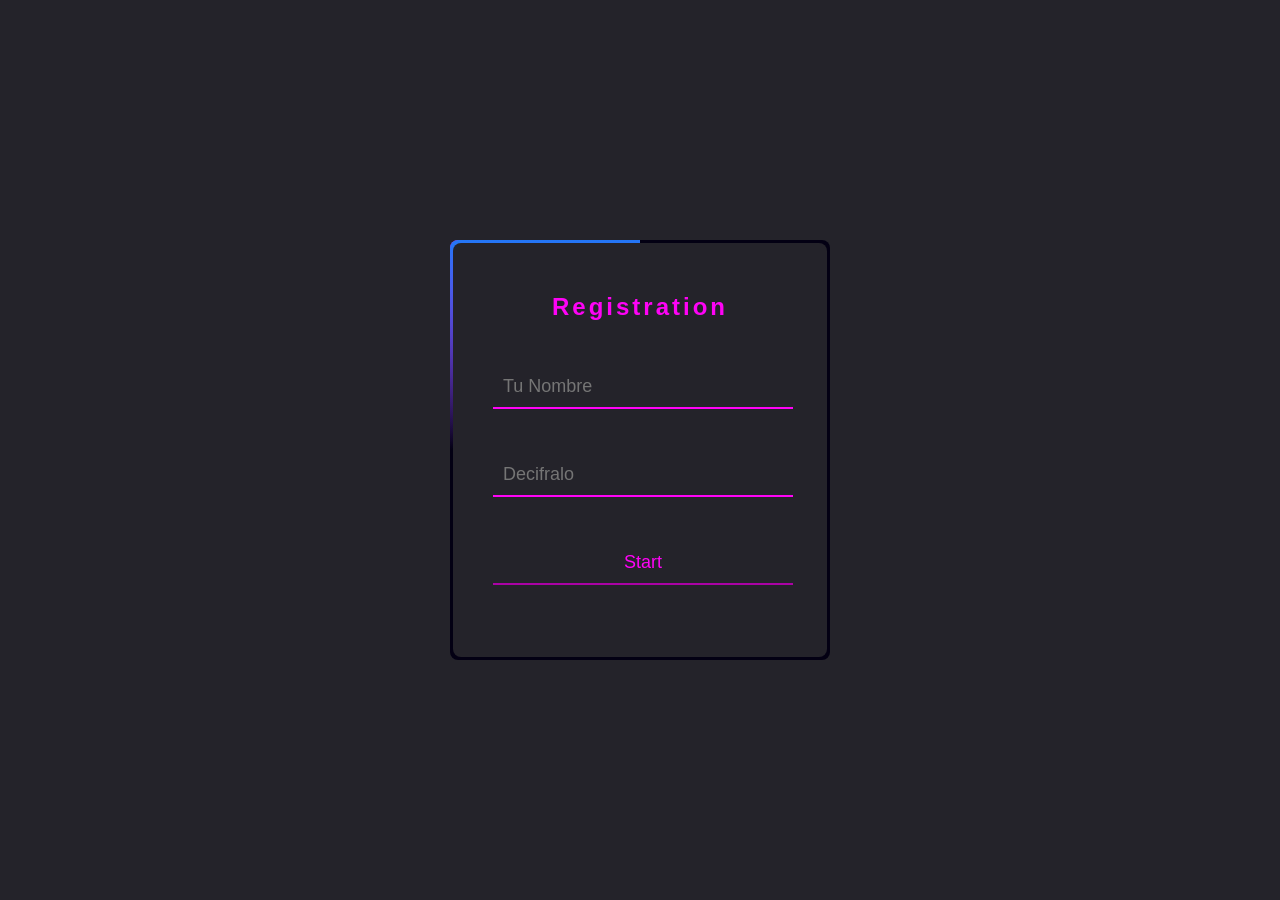
<file: index.html>
<html>

 <head>
    <link rel="stylesheet" href="inicio/inicio.css">
    <script  src="inicio/inicio.js"></script>    
       <title>03/25/12</title>

 </head>

 <body>

       <div class="container">

            <div class="form">

                 <h2>Registration</h2>

                 <div class="box">

                      <input type="text" placeholder="Tu Nombre" id="usuario">

                 </div>

                 <div class="box">

                      <input type="password" placeholder="Decifralo" id="clave">

                 </div>

                 <div class="box">

                      <input type="submit" value="Start" onclick="loguear()">

                 </div>

            </div>

       </div>
</file>
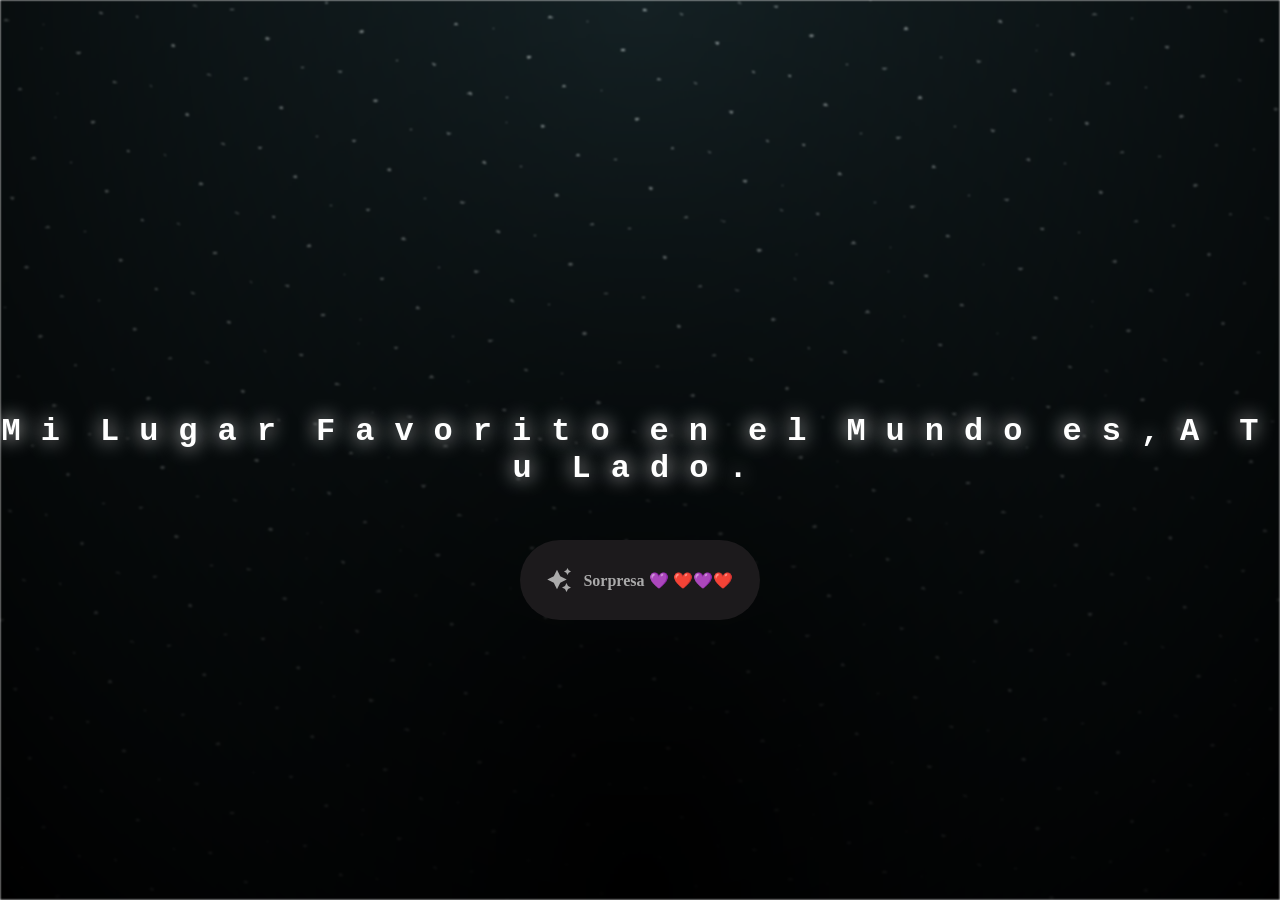
<file: TE AMO/index.html>
<html lang="en">

<head>
  <meta charset="UTF-8">
  <meta name="viewport" content="width=device-width, initial-scale=1.0">
  <link rel="shortcut icon" href="images/gift.png" type="image/x-icon">
  <link rel="stylesheet" href="css/index.css">

  <!-- Document Title -->
  <title>FELIZ 09/10/2024</title>
</head>

<body>
  <!-- Background -->
  <div class="night"></div>

  <!-- Title -->
  <h1 class="title"></h1>

  <!-- Button -->
  <div style="position: absolute; top: 60vh; width: 100%; display: flex; justify-content: center;">
    <a href="flower.html" class="btn">
      <svg height="24" width="24" fill="#FFFFFF" viewBox="0 0 24 24" data-name="Layer 1" id="Layer_1" class="sparkle">
        <path
          d="M10,21.236,6.755,14.745.264,11.5,6.755,8.255,10,1.764l3.245,6.491L19.736,11.5l-6.491,3.245ZM18,21l1.5,3L21,21l3-1.5L21,18l-1.5-3L18,18l-3,1.5ZM19.333,4.667,20.5,7l1.167-2.333L24,3.5,21.667,2.333,20.5,0,19.333,2.333,17,3.5Z">
        </path>
      </svg>

      <span class="text">Sorpresa 💜 ❤️💜❤️</span>
    </a>
  </div>
  <script src="js/index.js"></script>
</body>

</html>
</file>
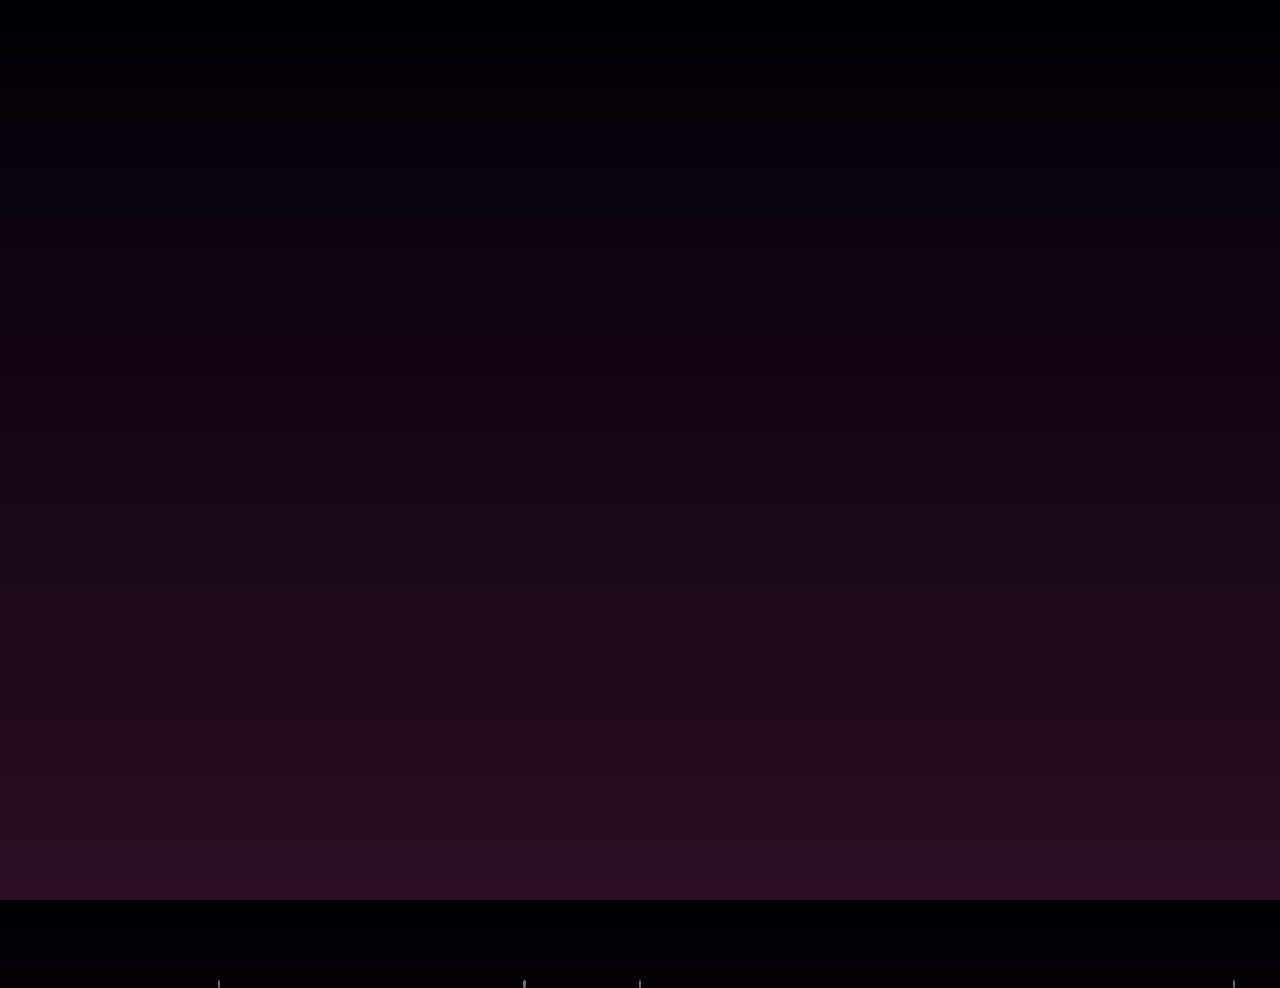
<file: basoflor/basoflor.html>
<!DOCTYPE html>
<html lang="en">
  <head>
    <meta charset="UTF-8" />
    <meta name="viewport" content="width=device-width, initial-scale=1.0" />
    <title>03/25/12</title>
    <link rel="stylesheet" href="basoflor.css" />

    <link
      href="https://fonts.googleapis.com/css2?family=Dancing+Script:wght@400;700&display=swap"
      rel="stylesheet" />
    <link
      href="https://fonts.googleapis.com/css2?family=Roboto+Slab:wght@400;700&display=swap"
      rel="stylesheet" />
    <link
      href="https://fonts.googleapis.com/css2?family=Playfair+Display:wght@400;700&display=swap"
      rel="stylesheet" />
  </head>

  <body class="not-loaded">
    <h1>Eres Mi</h1>
    <p class="my-name">Flor Favorita</p>
    <div class="rain"></div>
    <div class="flower" id="animation-flower">
      <div class="f-wrapper">
        <div class="flower__line"></div>
        <div class="f">
          <div class="flower__leaf flower__leaf--1"></div>
          <div class="flower__leaf flower__leaf--2"></div>
          <div class="flower__leaf flower__leaf--3"></div>
          <div class="flower__leaf flower__leaf--4"></div>
          <div class="flower__leaf flower__leaf--5"></div>
          <div class="flower__leaf flower__leaf--6"></div>
          <div class="flower__leaf flower__leaf--7"></div>
          <div
            class="flower__leaf flower__leaf--8 flower__fall-down--yellow"></div>
        </div>
      </div>

      <div class="f-wrapper f-wrapper--2">
        <div class="flower__line"></div>
        <div class="f">
          <div class="flower__leaf flower__leaf--1"></div>
          <div class="flower__leaf flower__leaf--2"></div>
          <div class="flower__leaf flower__leaf--3"></div>
          <div class="flower__leaf flower__leaf--4"></div>
          <div class="flower__leaf flower__leaf--5"></div>
          <div class="flower__leaf flower__leaf--6"></div>
          <div class="flower__leaf flower__leaf--7"></div>
          <div
            class="flower__leaf flower__leaf--8 flower__fall-down--pink"></div>
        </div>
      </div>

      <div class="f-wrapper f-wrapper--3">
        <div class="flower__line"></div>
        <div class="f">
          <div class="flower__leaf flower__leaf--1"></div>
          <div class="flower__leaf flower__leaf--2"></div>
          <div class="flower__leaf flower__leaf--3"></div>
          <div class="flower__leaf flower__leaf--4"></div>
          <div class="flower__leaf flower__leaf--5"></div>
          <div class="flower__leaf flower__leaf--6"></div>
          <div class="flower__leaf flower__leaf--7"></div>
          <div
            class="flower__leaf flower__leaf--8 flower__fall-down--purple"></div>
        </div>
      </div>
      <div class="flower__glass"></div>
    </div>

    <script src="basoflor.js"></script>
  </body>
</html>
</file>
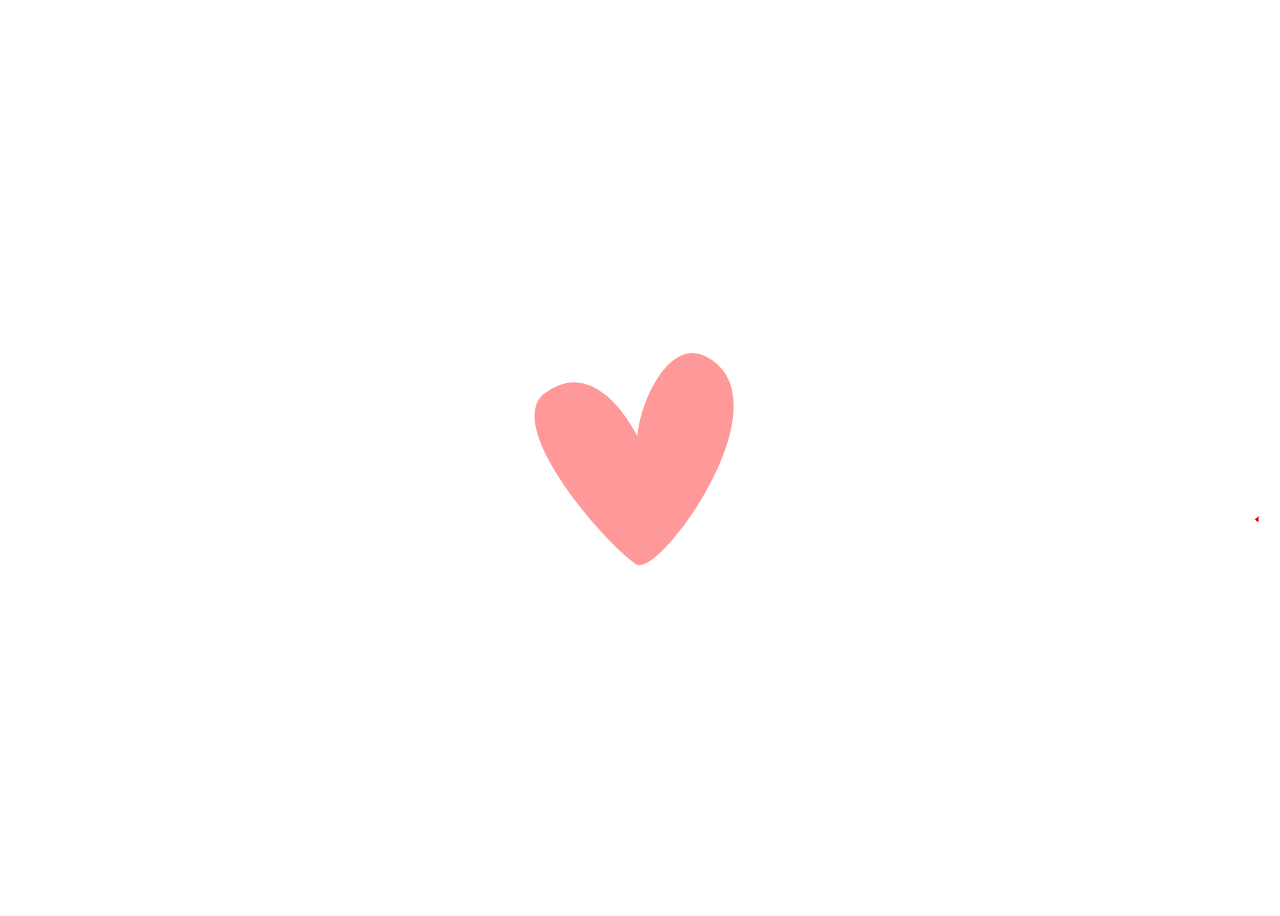
<file: frecuencia/frecuencia.html>
<!DOCTYPE html>
<html lang="en" >
<head>
  <meta charset="UTF-8">
  <title>03/25/12</title>
  <link rel="stylesheet" href="frecuencia.css">

</head>
<body>
<svg xmlns="http://www.w3.org/2000/svg" id="svg5" version="1.1" viewBox="0 0 502.98 108.61">
  <path id="heart" d="M213.35 29.43c19.41-15.19 33.68 10.86 37.73 18.82-.28-13.61 11.64-40.98 25.94-34.01 32.3 15.74-15.88 83.8-26.4 81.76-13.24-9-51.35-53.3-37.27-66.57Z" style="fill:#ff9999;stroke:#ff9999;stroke-width:1.5;stroke-linecap:butt;stroke-linejoin:miter;stroke-miterlimit:4;stroke-dasharray:none;stroke-opacity:1"/>
  <path  pathLength="1" id="line" d="M5.32 78.13c.96-.01 5-8.5 5.54-8.54.58-.05 6.1 8.51 7.1 8.51 3.66 0 9.29.06 10.71.05 2.53-.01 4.82-72.88 4.82-72.88l4.76 97.28 3.97-24.45 20.45-.22C64 77.86 77.1 63.66 78.36 63.8c1.31.15 6.68 14.08 7.94 14.07 2.3-.03 33.32.04 35.76.02.96 0 5-8.5 5.53-8.53.59-.05 6.1 8.51 7.1 8.5 3.66 0 9.3.07 10.72.06 2.53-.02 4.81-72.89 4.81-72.89l4.77 97.28 3.97-24.44s83.34-3.33 74.69 7.67c-8.65 11-45.3-42.94-31.65-53.58 25.6-19.96 49.96 36.94 40.26 36.5-12.2-.53 1.8-62.32 23.41-51.7 32.24 15.86-17.56 84.92-26.4 81.77-5.73-2.05-.68-21.68 31.4-26.58 26.65-6.42 29.5 2.35 52.62 7.11 2.53-.02 4.82-72.89 4.82-72.89l4.76 97.28 3.97-24.44 20.45-.22c1.31-.02 14.41-14.22 15.68-14.07 1.32.15 6.7 14.08 7.95 14.07 2.29-.03 33.32.04 35.76.02.95 0 5-8.5 5.53-8.54.58-.04 6.1 8.52 7.1 8.52 3.66 0 9.3.06 10.72.05 2.53-.02 4.81-72.89 4.81-72.89l4.77 97.28 3.97-24.44 20.45-.23c1.31-.01 14.4-14.22 15.68-14.07 1.32.16 6.69 14.09 7.94 14.07" />
</svg>

</body>
</html>
</file>
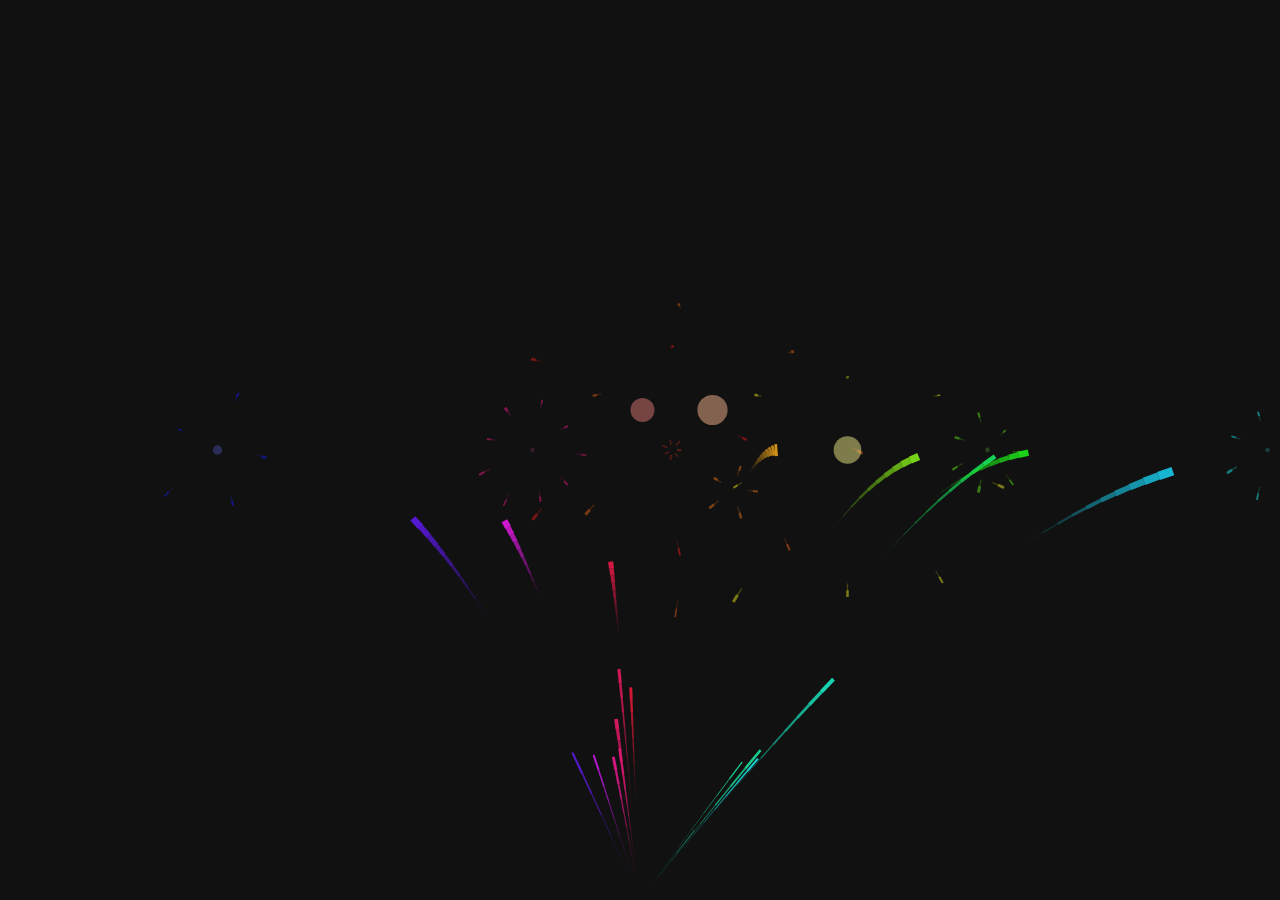
<file: happy/happy.html>
<!DOCTYPE html>
<html lang="en">
  <head>
    <meta charset="UTF-8" />
    <meta name="viewport" content="width=device-width, initial-scale=1.0" />
    <link rel="stylesheet" href="happy.css" />
    <title>03/25/12</title>
  </head>
  <body>
    <!-- Tiktok meowish -->
    <canvas id="c"></canvas>

    <script
      data-name="BMC-Widget"
      data-cfasync="false"
      src="https://cdnjs.buymeacoffee.com/1.0.0/widget.prod.min.js"
      data-id="er.robin"
      data-description="Support me on Buy me a coffee!"
      data-message=""
      data-color="#BD5FFF"
      data-position="Right"
      data-x_margin="18"
      data-y_margin="18"></script>
    <script src="happy.js"></script>
  </body>
</html>
</file>
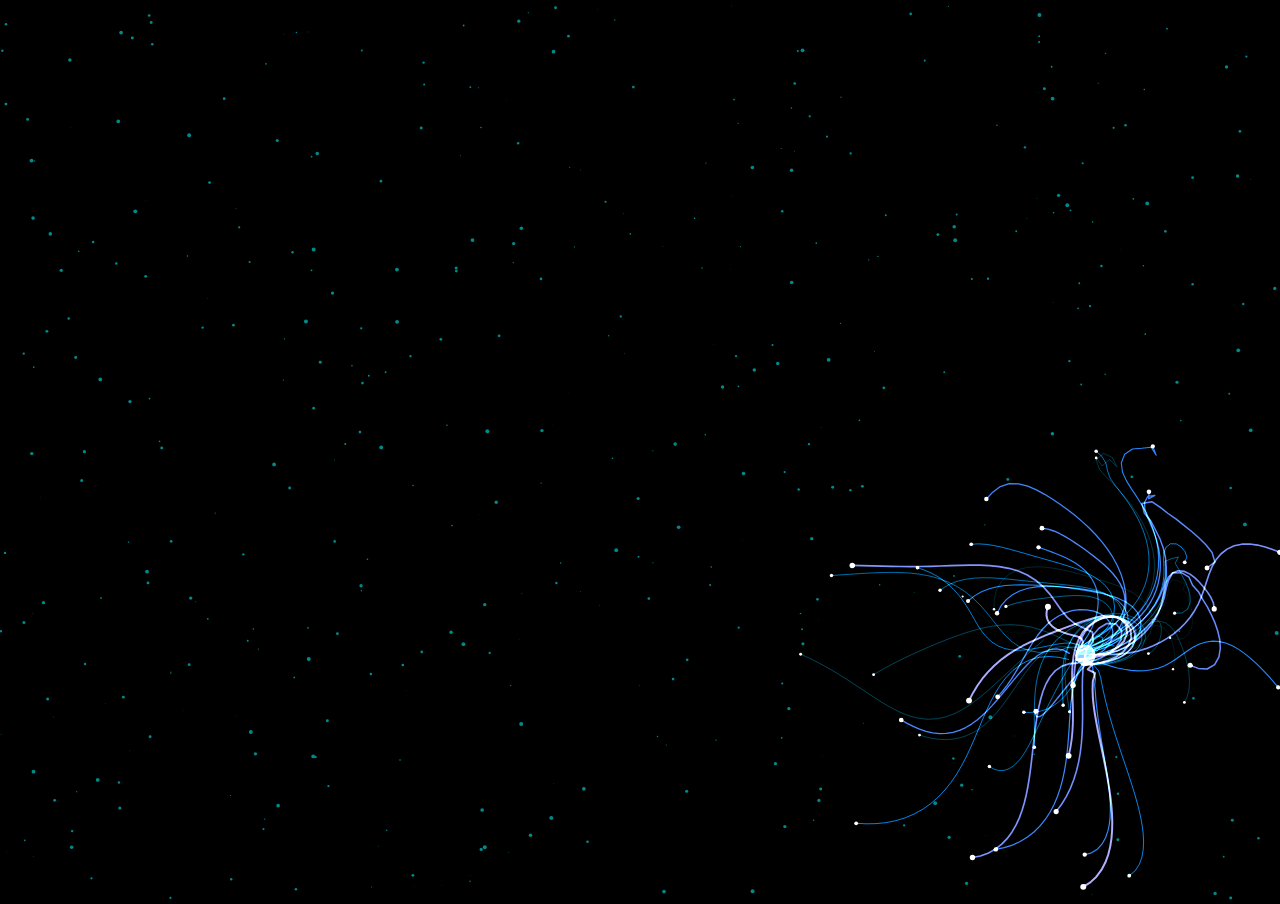
<file: mounstruo/mostro.html>
<!DOCTYPE html>
<html lang="en" >
<head>
  <meta charset="UTF-8">
  <title>03/25/12</title>
  
      <link rel="stylesheet" href="https://cdnjs.cloudflare.com/ajax/libs/font-awesome/6.0.0-beta2/css/all.min.css">
<link rel="stylesheet" href="mostro.css">

</head>
<body>
<canvas id="canvas"></canvas>


  <script  src="mostro.js"></script>

</body>
</html>
</file>
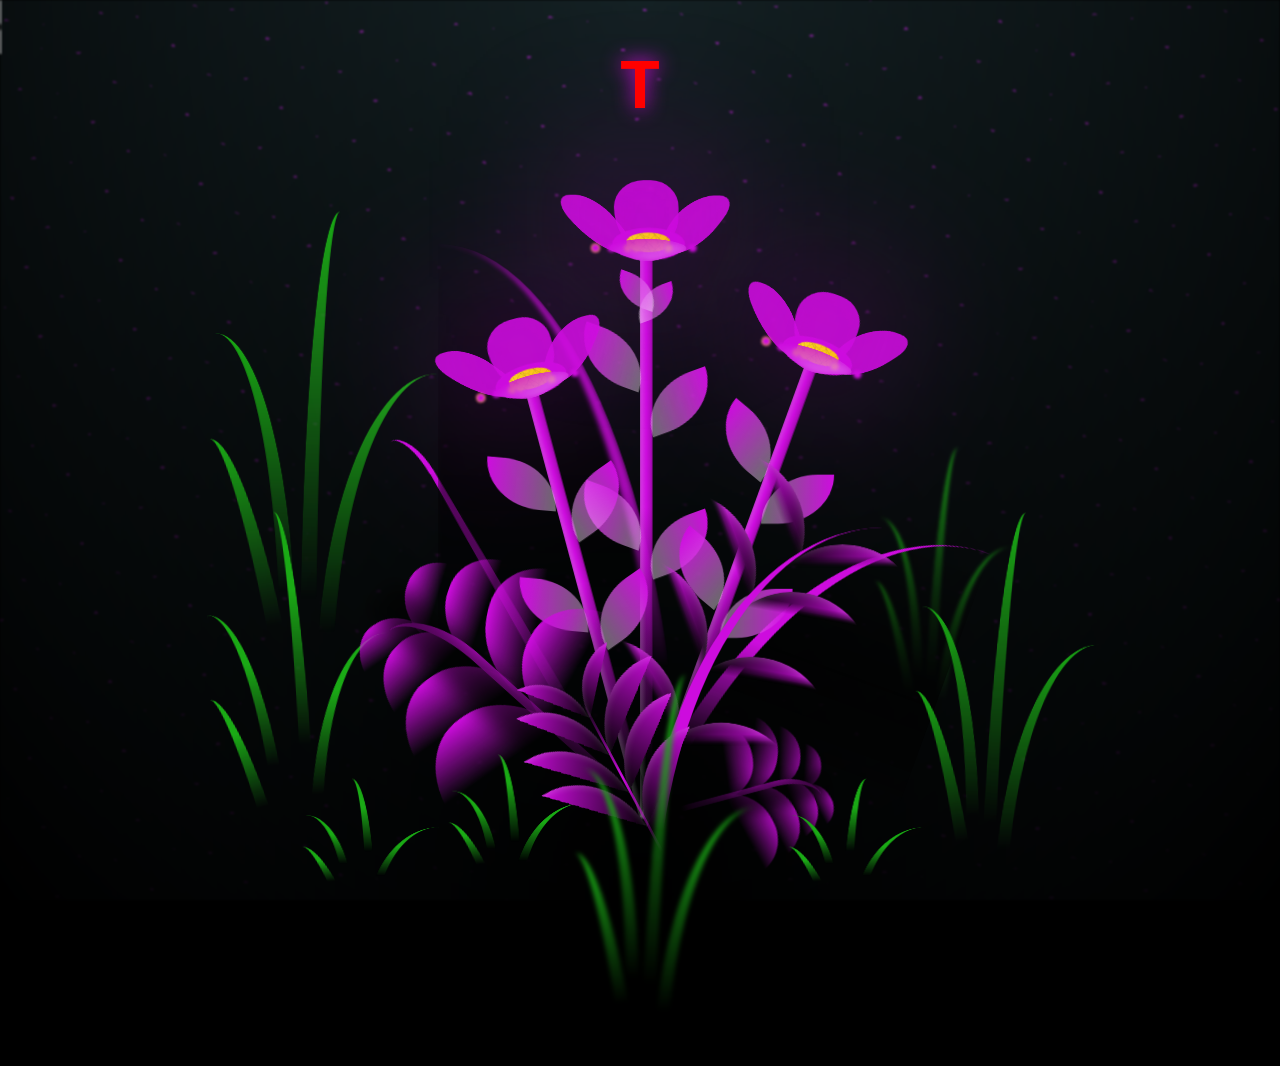
<file: TE AMO/flower.html>
<!DOCTYPE html>
<html lang="en">

<head>
  <meta charset="UTF-8">
  <meta http-equiv="X-UA-Compatible" content="IE=edge">
  <meta name="viewport" content="width=device-width, initial-scale=1.0">
  <link rel="shortcut icon" href="images/gift.png" type="image/x-icon">
  <link rel="stylesheet" href="css/style.css">

  <!-- Document Title -->
  <title>FLORES MORADAS</title>
</head>

<body class="not-loaded">
  <!-- Background -->
   
  <div class="night"><audio controls autoplay>
    <source src="cancion.mp3" type="audio/mpeg">
    </audio></div>

  <!-- Flower -->
  <div class="flowers">
    
    <div class="flower flower--1">
      <div class="flower__leafs flower__leafs--1">
        <div class="flower__leaf flower__leaf--1"></div>
        <div class="flower__leaf flower__leaf--2"></div>
        <div class="flower__leaf flower__leaf--3"></div>
        <div class="flower__leaf flower__leaf--4"></div>
        <div class="flower__white-circle"></div>

        <div class="flower__light flower__light--1"></div>
        <div class="flower__light flower__light--2"></div>
        <div class="flower__light flower__light--3"></div>
        <div class="flower__light flower__light--4"></div>
        <div class="flower__light flower__light--5"></div>
        <div class="flower__light flower__light--6"></div>
        <div class="flower__light flower__light--7"></div>
        <div class="flower__light flower__light--8"></div>

      </div>
      <div class="flower__line">
        <div class="flower__line__leaf flower__line__leaf--1"></div>
        <div class="flower__line__leaf flower__line__leaf--2"></div>
        <div class="flower__line__leaf flower__line__leaf--3"></div>
        <div class="flower__line__leaf flower__line__leaf--4"></div>
        <div class="flower__line__leaf flower__line__leaf--5"></div>
        <div class="flower__line__leaf flower__line__leaf--6"></div>
      </div>
    </div>

    <div class="flower flower--2">
      <div class="flower__leafs flower__leafs--2">
        <div class="flower__leaf flower__leaf--1"></div>
        <div class="flower__leaf flower__leaf--2"></div>
        <div class="flower__leaf flower__leaf--3"></div>
        <div class="flower__leaf flower__leaf--4"></div>
        <div class="flower__white-circle"></div>

        <div class="flower__light flower__light--1"></div>
        <div class="flower__light flower__light--2"></div>
        <div class="flower__light flower__light--3"></div>
        <div class="flower__light flower__light--4"></div>
        <div class="flower__light flower__light--5"></div>
        <div class="flower__light flower__light--6"></div>
        <div class="flower__light flower__light--7"></div>
        <div class="flower__light flower__light--8"></div>

      </div>
      <div class="flower__line">
        <div class="flower__line__leaf flower__line__leaf--1"></div>
        <div class="flower__line__leaf flower__line__leaf--2"></div>
        <div class="flower__line__leaf flower__line__leaf--3"></div>
        <div class="flower__line__leaf flower__line__leaf--4"></div>
      </div>
    </div>

    <div class="flower flower--3">
      <div class="flower__leafs flower__leafs--3">
        <div class="flower__leaf flower__leaf--1"></div>
        <div class="flower__leaf flower__leaf--2"></div>
        <div class="flower__leaf flower__leaf--3"></div>
        <div class="flower__leaf flower__leaf--4"></div>
        <div class="flower__white-circle"></div>

        <div class="flower__light flower__light--1"></div>
        <div class="flower__light flower__light--2"></div>
        <div class="flower__light flower__light--3"></div>
        <div class="flower__light flower__light--4"></div>
        <div class="flower__light flower__light--5"></div>
        <div class="flower__light flower__light--6"></div>
        <div class="flower__light flower__light--7"></div>
        <div class="flower__light flower__light--8"></div>

      </div>
      
      <div class="flower__line">
        <div class="flower__line__leaf flower__line__leaf--1"></div>
        <div class="flower__line__leaf flower__line__leaf--2"></div>
        <div class="flower__line__leaf flower__line__leaf--3"></div>
        <div class="flower__line__leaf flower__line__leaf--4"></div>
      </div>
    </div>

    <div class="grow-ans" style="--d:1.2s">
      <div class="flower__g-long">
        <div class="flower__g-long__top"></div>
        <div class="flower__g-long__bottom"></div>
      </div>
    </div>

    <div class="growing-grass">
      <div class="flower__grass flower__grass--1">
        <div class="flower__grass--top"></div>
        <div class="flower__grass--bottom"></div>
        <div class="flower__grass__leaf flower__grass__leaf--1"></div>
        <div class="flower__grass__leaf flower__grass__leaf--2"></div>
        <div class="flower__grass__leaf flower__grass__leaf--3"></div>
        <div class="flower__grass__leaf flower__grass__leaf--4"></div>
        <div class="flower__grass__leaf flower__grass__leaf--5"></div>
        <div class="flower__grass__leaf flower__grass__leaf--6"></div>
        <div class="flower__grass__leaf flower__grass__leaf--7"></div>
        <div class="flower__grass__leaf flower__grass__leaf--8"></div>
        <div class="flower__grass__overlay"></div>
      </div>
    </div>

    <div class="growing-grass">
      <div class="flower__grass flower__grass--2">
        <div class="flower__grass--top"></div>
        <div class="flower__grass--bottom"></div>
        <div class="flower__grass__leaf flower__grass__leaf--1"></div>
        <div class="flower__grass__leaf flower__grass__leaf--2"></div>
        <div class="flower__grass__leaf flower__grass__leaf--3"></div>
        <div class="flower__grass__leaf flower__grass__leaf--4"></div>
        <div class="flower__grass__leaf flower__grass__leaf--5"></div>
        <div class="flower__grass__leaf flower__grass__leaf--6"></div>
        <div class="flower__grass__leaf flower__grass__leaf--7"></div>
        <div class="flower__grass__leaf flower__grass__leaf--8"></div>
        <div class="flower__grass__overlay"></div>
      </div>
    </div>

    <div class="grow-ans" style="--d:2.4s">
      <div class="flower__g-right flower__g-right--1">
        <div class="leaf"></div>
      </div>
    </div>

    <div class="grow-ans" style="--d:2.8s">
      <div class="flower__g-right flower__g-right--2">
        <div class="leaf"></div>
      </div>
    </div>

    <div class="grow-ans" style="--d:2.8s">
      <div class="flower__g-front">
        <div class="flower__g-front__leaf-wrapper flower__g-front__leaf-wrapper--1">
          <div class="flower__g-front__leaf"></div>
        </div>
        <div class="flower__g-front__leaf-wrapper flower__g-front__leaf-wrapper--2">
          <div class="flower__g-front__leaf"></div>
        </div>
        <div class="flower__g-front__leaf-wrapper flower__g-front__leaf-wrapper--3">
          <div class="flower__g-front__leaf"></div>
        </div>
        <div class="flower__g-front__leaf-wrapper flower__g-front__leaf-wrapper--4">
          <div class="flower__g-front__leaf"></div>
        </div>
        <div class="flower__g-front__leaf-wrapper flower__g-front__leaf-wrapper--5">
          <div class="flower__g-front__leaf"></div>
        </div>
        <div class="flower__g-front__leaf-wrapper flower__g-front__leaf-wrapper--6">
          <div class="flower__g-front__leaf"></div>
        </div>
        <div class="flower__g-front__leaf-wrapper flower__g-front__leaf-wrapper--7">
          <div class="flower__g-front__leaf"></div>
        </div>
        <div class="flower__g-front__leaf-wrapper flower__g-front__leaf-wrapper--8">
          <div class="flower__g-front__leaf"></div>
        </div>
        <div class="flower__g-front__line"></div>
      </div>
    </div>

    <div class="grow-ans" style="--d:3.2s">
      <div class="flower__g-fr">
        <div class="leaf"></div>
        <div class="flower__g-fr__leaf flower__g-fr__leaf--1"></div>
        <div class="flower__g-fr__leaf flower__g-fr__leaf--2"></div>
        <div class="flower__g-fr__leaf flower__g-fr__leaf--3"></div>
        <div class="flower__g-fr__leaf flower__g-fr__leaf--4"></div>
        <div class="flower__g-fr__leaf flower__g-fr__leaf--5"></div>
        <div class="flower__g-fr__leaf flower__g-fr__leaf--6"></div>
        <div class="flower__g-fr__leaf flower__g-fr__leaf--7"></div>
        <div class="flower__g-fr__leaf flower__g-fr__leaf--8"></div>
      </div>
    </div>

    <div class="long-g long-g--0">
      <div class="grow-ans" style="--d:3s">
        <div class="leaf leaf--0"></div>
      </div>
      <div class="grow-ans" style="--d:2.2s">
        <div class="leaf leaf--1"></div>
      </div>
      <div class="grow-ans" style="--d:3.4s">
        <div class="leaf leaf--2"></div>
      </div>
      <div class="grow-ans" style="--d:3.6s">
        <div class="leaf leaf--3"></div>
      </div>
    </div>

    <div class="long-g long-g--1">
      <div class="grow-ans" style="--d:3.6s">
        <div class="leaf leaf--0"></div>
      </div>
      <div class="grow-ans" style="--d:3.8s">
        <div class="leaf leaf--1"></div>
      </div>
      <div class="grow-ans" style="--d:4s">
        <div class="leaf leaf--2"></div>
      </div>
      <div class="grow-ans" style="--d:4.2s">
        <div class="leaf leaf--3"></div>
      </div>
    </div>

    <div class="long-g long-g--2">
      <div class="grow-ans" style="--d:4s">
        <div class="leaf leaf--0"></div>
      </div>
      <div class="grow-ans" style="--d:4.2s">
        <div class="leaf leaf--1"></div>
      </div>
      <div class="grow-ans" style="--d:4.4s">
        <div class="leaf leaf--2"></div>
      </div>
      <div class="grow-ans" style="--d:4.6s">
        <div class="leaf leaf--3"></div>
      </div>
    </div>

    <div class="long-g long-g--3">
      <div class="grow-ans" style="--d:4s">
        <div class="leaf leaf--0"></div>
      </div>
      <div class="grow-ans" style="--d:4.2s">
        <div class="leaf leaf--1"></div>
      </div>
      <div class="grow-ans" style="--d:3s">
        <div class="leaf leaf--2"></div>
      </div>
      <div class="grow-ans" style="--d:3.6s">
        <div class="leaf leaf--3"></div>
      </div>
    </div>

    <div class="long-g long-g--4">
      <div class="grow-ans" style="--d:4s">
        <div class="leaf leaf--0"></div>
      </div>
      <div class="grow-ans" style="--d:4.2s">
        <div class="leaf leaf--1"></div>
      </div>
      <div class="grow-ans" style="--d:3s">
        <div class="leaf leaf--2"></div>
      </div>
      <div class="grow-ans" style="--d:3.6s">
        <div class="leaf leaf--3"></div>
      </div>
    </div>

    <div class="long-g long-g--5">
      <div class="grow-ans" style="--d:4s">
        <div class="leaf leaf--0"></div>
      </div>
      <div class="grow-ans" style="--d:4.2s">
        <div class="leaf leaf--1"></div>
      </div>
      <div class="grow-ans" style="--d:3s">
        <div class="leaf leaf--2"></div>
      </div>
      <div class="grow-ans" style="--d:3.6s">
        <div class="leaf leaf--3"></div>
      </div>
    </div>

    <div class="long-g long-g--6">
      <div class="grow-ans" style="--d:4.2s">
        <div class="leaf leaf--0"></div>
      </div>
      <div class="grow-ans" style="--d:4.4s">
        <div class="leaf leaf--1"></div>
      </div>
      <div class="grow-ans" style="--d:4.6s">
        <div class="leaf leaf--2"></div>
      </div>
      <div class="grow-ans" style="--d:4.8s">
        <div class="leaf leaf--3"></div>
      </div>
    </div>

    <div class="long-g long-g--7">
      <div class="grow-ans" style="--d:3s">
        <div class="leaf leaf--0"></div>
      </div>
      <div class="grow-ans" style="--d:3.2s">
        <div class="leaf leaf--1"></div>
      </div>
      <div class="grow-ans" style="--d:3.5s">
        <div class="leaf leaf--2"></div>
      </div>
      <div class="grow-ans" style="--d:3.6s">
        <div class="leaf leaf--3"></div>
      </div>
    </div>
  </div>

  <!-- Title -->
  <h1 class="title"><span id="title"></span></h1>
  
</body>

</html>

<!-- Import Javascript -->
<script src="js/main.js"></script>
</file>
<file: inicio/inicio.css>
/* Replace with your CSS Code 
(Leave empty if not needed) */                                           


*{

    margin: 0;

    padding: 0;

    box-sizing: border-box;

    font-family: 'poppins', sans-serif;

}

body{

    display: flex;

    align-items: center;

    justify-content: center;

    height: 100vh;

    background: #24232a;

}

.container{

    position: relative;

    width: 380px;

    height: 420px;

    background: #030013;

    border-radius: 8px;

    overflow: hidden;

}

.container::before{

    content: "";

    position: absolute;

    width: 380px;

    height: 420px;

    background: linear-gradient(0deg, transparent, #fe03f6, #fe03f6);

    top: -50%;

    left: -50%;

    transform-origin: bottom right;

    animation: anime 7s linear infinite;

}



.container::after{

    content: "";

    position: absolute;

    width: 380px;

    height: 420px;

    background: linear-gradient(0deg, transparent, #2376f5, #2376f5);

    top: -50%;

    left: -50%;

    transform-origin: bottom right;

    animation: anime 7s linear infinite;

    animation-delay: 3s;

}



@keyframes anime{

   100% {

         transform: rotate(360deg);

        }

}



.form{

    position: absolute;

    inset: 3px;

    background: #24232a;

    border-radius: 8px;

    z-index: 10;

    padding: 50px 40px;

    display: flex;

    flex-direction: column;

}

.form h2{

    text-align: center;

    color: #fe03f6;

    letter-spacing: 3px;

}



.box{

    position: relative;

    width: 300px;

    margin-top: 35px;

}



.box input{

    width: 100%;

    padding: 20px 10px 10px;

    border-color: #fe03f6;

    background: transparent;

    border-top: none;

    border-left: none;

    border-right: none;

    font-size: 18px;

    outline: none;

    color: #fe03f6;

}
</file>
<file: TE AMO/css/index.css>
*,
*::after,
*::before {
  padding: 0;
  margin: 0;
  box-sizing: border-box;
}

:root {
  --dark-color: #000;
}

.night {
  position: fixed;
  left: 50%;
  top: 0;
  transform: translateX(-50%);
  width: 100%;
  height: 100%;
  filter: blur(0.1vmin);
  background-image: radial-gradient(ellipse at top, transparent 0%, var(--dark-color)), radial-gradient(ellipse at bottom, var(--dark-color), rgba(145, 233, 255, 0.2)), repeating-linear-gradient(220deg, rgb(0, 0, 0) 0px, rgb(0, 0, 0) 19px, transparent 19px, transparent 22px), repeating-linear-gradient(189deg, rgb(0, 0, 0) 0px, rgb(0, 0, 0) 19px, transparent 19px, transparent 22px), repeating-linear-gradient(148deg, rgb(0, 0, 0) 0px, rgb(0, 0, 0) 19px, transparent 19px, transparent 22px), linear-gradient(90deg, rgb(255, 255, 250), rgb(240, 240, 240));
}

.title {
  position: absolute;
  top: 0;
  left: 0;
  color: white;
  font-family: 'Courier New', Courier, monospace;

  display: flex;
  flex-wrap: wrap;
  justify-content: center;
  align-content: center;
  align-items: center;

  width: 100%;
  height: 100vh;
  text-shadow: 0 0 20px white;
  letter-spacing: 0px;
}

@media (min-width: 500px) {
  .title {
    letter-spacing: 20px;
  }
}

@keyframes typing {
  from {
    opacity: 0;
  }

  to {
    opacity: 1;
  }
}

/* Terapkan animasi dengan delay */
.title span {
  opacity: 0;
  animation: typing 1s ease forwards;
  animation-delay: var(--delay);
}

a {
  text-decoration: none;
}

.btn {
  border: none;
  width: 15em;
  height: 5em;
  border-radius: 3em;
  display: flex;
  justify-content: center;
  align-items: center;
  gap: 12px;
  background: #1C1A1C;
  cursor: pointer;
  transition: all 450ms ease-in-out;
}

.sparkle {
  fill: #AAAAAA;
  transition: all 800ms ease;
}

.text {
  font-weight: 600;
  color: #AAAAAA;
  font-size: medium;
}

.btn:hover {
  background: linear-gradient(0deg, #A47CF3, #683FEA);
  box-shadow: inset 0px 1px 0px 0px rgba(255, 255, 255, 0.4),
    inset 0px -4px 0px 0px rgba(0, 0, 0, 0.2),
    0px 0px 0px 4px rgba(255, 255, 255, 0.2),
    0px 0px 180px 0px #9917FF;
  transform: translateY(-2px);
}

.btn:hover .text {
  color: white;
}

.btn:hover .sparkle {
  fill: white;
  transform: scale(1.2);
}
</file>
<file: basoflor/basoflor.css>
*,
*::after,
*::before {
  padding: 0;
  margin: 0;
  box-sizing: border-box;
}
:root {
  --color-bg: linear-gradient(to top, #2c0e22, #000005);
  --color-glass: linear-gradient(to left, #142544, #1a9092);
  --color-water: linear-gradient(to left, #142544, #1b6d6e);
}
body {
  background-image: var(--color-bg);
  min-height: 100vh;
  display: flex;
  justify-content: center;
  align-items: flex-end;
  overflow: hidden;
  text-align: center;
}
h1 {
  font-size: 3rem;
  color: white;
  position: absolute;
  top: 45%;
  font-family: "Playfair Display", serif;
  opacity: 1;
  animation: word-animation 2s ease-in-out forwards;
}
.my-name {
  position: absolute;
  color: rgba(255, 255, 255, 0.318);
  top: 60%;
  animation: word-animation 2s ease-in-out forwards;
}
.rain {
  height: 0.5rem;
  width: 0.15rem;
  background-color: rgba(255, 255, 255, 0.432);
  position: absolute;
  top: -10px;
  border-radius: 45%;
  z-index: 2;
  animation: rain-drop 1s linear forwards;
}

@keyframes rain-drop {
  from {
    transform: translateY(-100%);
  }
  to {
    transform: translateY(110vh);
  }
}
@keyframes word-animation {
  to {
    opacity: 0;
  }
}

.flower {
  position: relative;
  display: none;
}

.flower__glass {
  width: 20vmin;
  height: 30vmin;
  background-image: var(--color-glass);
  clip-path: polygon(0 0, 100% 0, 85% 100%, 15% 100%);
  opacity: 0.8;
  position: relative;
}

.flower__glass::after {
  content: "";
  position: absolute;
  bottom: 0;
  left: 0;
  background-color: #182843;
  width: 100%;
  height: 2vmin;
}

.flower__glass::before {
  content: "";
  position: absolute;
  bottom: 0;
  left: 0;
  background-image: var(--color-water);
  width: 100%;
  height: 15vmin;
}

.f-wrapper {
  position: absolute;
  left: 45%;
  bottom: 2vmin;
}

.f-wrapper--2 {
  left: 50%;
  bottom: 5%;
  transform-origin: 10% left;
  transform: rotate(20deg);
}

.f-wrapper--3 {
  left: 30%;
  bottom: 5%;
  transform-origin: 10% left;
  transform: rotate(-10deg);
}

.f-wrapper--3 .flower__line {
  height: 45vmin;
  position: relative;
}

.f-wrapper--3 .flower__line::after {
  content: "";
  position: absolute;
  left: 0;
  top: 0;
  width: 6vmin;
  height: 6vmin;
  transform: translate(-69%, -30%) rotate(-5deg);
  border-radius: 10vmin 10vmin 0 0;
  border: 2vmin solid #104d4e;
  border-bottom: transparent;
  border-left: transparent;
}

.f-wrapper--3 .flower__line::before {
  content: "";
  position: absolute;
  left: -40%;
  top: -1%;
  width: 6vmin;
  height: 2vmin;
  transform-origin: right;
  transform: translate(-100%, -80%) rotate(-20deg);
  background-color: #104d4e;
  border-radius: 2vmin;
}

.f-wrapper--3 .flower__line {
  background-image: linear-gradient(to top, #142544, #104d4e);
}

.f-wrapper--2 .flower__line {
  height: 45vmin;
}

.f-wrapper--2 .f {
  transform: translateX(-50%) rotate(20deg);
}

.f-wrapper--3 .f {
  transform: translate(-350%, -50%) rotate(-120deg);
}

.f-wrapper--2 .flower__leaf:not(:first-child) {
  width: 3.8vmin;
  height: 10vmin;
  background-image: linear-gradient(to bottom, #e0ff43, #c22887, #1a233a 99%);
}

.f-wrapper--3 .flower__leaf:not(:first-child) {
  width: 3.8vmin;
  height: 10vmin;
  background-image: linear-gradient(to bottom, #bfe02b, #712291, #1a233a 99%);
}

.f-wrapper--3 .flower__leaf--1 {
  width: 8vmin;
  height: 10vmin;
  bottom: 2vmin;
  background-color: #ad2be0;
}

.f-wrapper--2 .flower__leaf--1 {
  width: 8vmin;
  height: 10vmin;
  bottom: 2vmin;
  background-color: #de118b;
}

.f-wrapper--2 .f .flower__leaf--8 {
  width: 10vmin;
  height: 9vmin;
  bottom: 3vmin;
  left: -30%;
  transform: rotate(-50deg);
  background-image: linear-gradient(to left bottom, #ff43b6, #4d1337);
}

.f-wrapper--3 .f .flower__leaf--8 {
  width: 10vmin;
  height: 9vmin;
  left: -10% !important;
  background-image: linear-gradient(to left bottom, #ad2be0, #712291);
}

.flower__line {
  width: 2vmin;
  height: 56vmin;
  background-image: linear-gradient(to left top, #82fdff 20%, #142544, #104d4e);
  border-radius: 4vmin;
}

.f {
  position: absolute;
  top: 1vmin;
  left: 50%;
  transform: translateX(-50%) rotate(-10deg);
  width: 2vmin;
  height: 2vmin;
}

.flower__leaf {
  position: absolute;
  left: 50%;
  bottom: 2vmin;
  transform: translateX(-50%);
  width: 5vmin;
  height: 14vmin;
  background-image: linear-gradient(to bottom, #ffa085, #fa7373, #1a233a 99%);

  clip-path: ellipse(50% 50% at 50% 50%);
  transform-origin: center bottom;
  animation: open-flower 2s 1s backwards;
}

.flower__leaf--1 {
  width: 10vmin;
  height: 12vmin;
  bottom: 3vmin;
  border-radius: 50% 50% 50% 50% / 80% 80% 20% 20%;
  background-color: #e24f5f;
  background-image: none;
  animation: open-flowe--middle 1.4s 1s backwards;
}

.flower__leaf--2 {
  transform: translateX(-50%) rotate(-30deg);
}
.flower__leaf--3 {
  transform: translateX(-50%) rotate(-50deg);
}
.flower__leaf--4 {
  transform: translateX(-50%) rotate(-70deg);
}

.flower__leaf--5 {
  transform: translateX(-50%) rotate(30deg);
}

.flower__leaf--6 {
  transform: translateX(-50%) rotate(50deg);
}

.flower__leaf--7 {
  transform: translateX(-50%) rotate(70deg);
}

.flower__leaf--8 {
  width: 13vmin;
  height: 11vmin;
  bottom: 6vmin;
  left: -30%;
  border-radius: none;
  clip-path: none;
  border-radius: 10vmin 2vmin 10vmin 2vmin;
  transform: rotate(-55deg);
  background-image: linear-gradient(
    to left bottom,
    #ffa085,
    #eb8b8b,
    #492f2f 98%
  );
}

.flower__fall-down--yellow {
  animation: flower-fall-down-yellow 8s 1.2s linear forwards;
}

.flower__fall-down--pink {
  animation: flower-fall-down-pink 5s 1.2s linear forwards;
}

.flower__fall-down--purple {
  bottom: 4vmin;
  animation: flower-fall-down-purple 6s 1.2s linear forwards,
    flower-falling 6s 7.2s linear infinite;
}

@keyframes open-flower {
  0% {
    transform: translateX(-50%) rotate(0);
  }
}

@keyframes open-flowe--middle {
  0% {
    opacity: 0;
    transform: translateX(-50%) scale(0);
  }
}

@keyframes flower-fall-down-pink {
  0% {
    transform: rotate(-55deg);
  }

  50% {
    transform: rotateX(-100deg);
  }

  100% {
    transform: translate(2vmin, 28vmin);
  }
}

@keyframes flower-fall-down-yellow {
  0% {
    transform: rotate(-55deg);
  }

  50% {
    bottom: 3vmin;
    transform: rotateX(-100deg);
  }

  100% {
    transform: translate(2vmin, 70vmin) rotate(150deg);
  }
}

@keyframes flower-fall-down-purple {
  0% {
    transform: rotate(-50deg);
  }

  25% {
    bottom: 1vmin;
    transform: rotateX(-100deg);
    perspective: 0px;
  }

  50% {
    perspective: 0px;
    transform: translate(-30vmin, 2vmin) rotate(90deg);
  }

  75% {
    perspective: 0px;
    transform: translate(-34vmin, -2vmin);
  }

  100% {
    transform-origin: center;
    transform: translate(-34vmin, -2vmin) rotateY(-80deg) rotateX(35deg);
  }
}

@keyframes flower-falling {
  0%,
  100% {
    transform-origin: center;
    transform: translate(-34vmin, -2vmin) rotateY(-80deg) rotateX(35deg);
  }

  25% {
    transform-origin: center;
    transform: translate(-34.4vmin, -2vmin) rotateY(-84deg) rotateX(35deg);
  }

  50% {
    transform-origin: center;
    transform: translate(-32vmin, -4.2vmin) rotateY(-80deg) rotateX(35deg);
  }

  75% {
    transform-origin: center;
    transform: translate(-36vmin, 1.1vmin) rotateY(-80deg) rotateX(35deg);
  }
}
</file>
<file: frecuencia/frecuencia.css>
body {
    height: 100vh;
    display: flex;
    justify-content: center;
    align-items: center;
  }
  svg {
    overflow: visible;
  }
  svg path#line {
    fill: none;
    stroke: #e00000;
    stroke-width: 2;
    stroke-linecap: butt;
    stroke-linejoin: round;
    stroke-miterlimit: 4;
    stroke-dasharray:none;
    stroke-opacity: 1;
    stroke-dasharray: 1;
    stroke-dashoffset: 1;
    animation: dash 4s linear infinite;
  }
  svg path#heart {
    transform-origin: 50% 50%;
    animation: blink 4s linear infinite;
  }
  
  @keyframes dash {
    0% {
      stroke-dashoffset: 1;
    }
    80% {
      stroke-dashoffset: 0;
    }
    100% {
      stroke-dashoffset: 0;
    }
  }
  
  @keyframes blink {
    0% {
      opacity: 0;
      transform: scale(0);
    }
    60% {
      opacity: 0;
      transform: scale(0);
    }
    70% {
      opacity: 1;
      transform: scale(1.2);
    }
    75% {
      opacity: 1;
      transform: scale(1.0);
    }
    80% {
      opacity: 1;
      transform: scale(1.2);
    }
    85% {
      opacity: 1;
      transform: scale(1.0);
    }
    100% {
      opacity: 0;
      transform: scale(1.0);
    }
  }
</file>
<file: happy/happy.css>
canvas {
    position: absolute;
    top: 0;
    left: 0;
  }
  p {
    margin: 0 0;
    position: absolute;
    font: 16px Verdana;
    color: #eee;
    height: 25px;
    top: calc(100vh - 30px);
    text-shadow: 0 0 2px white;
  }
  p a {
    text-decoration: none;
    color: #aaa;
  }
  span {
    font-size: 11px;
  }
  p > a:first-of-type {
    font-size: 20px;
  }
  body {
    overflow: hidden;
  }
</file>
<file: mounstruo/mostro.css>
body,
html {
  margin: 0px;
  padding: 0px;
  position: fixed;
  background: black;
}
</file>
<file: TE AMO/css/style.css>
*,
*::after,
*::before {
  padding: 0;
  margin: 0;
  box-sizing: border-box;
}

:root {
  --dark-color: #000;
}

.title {
  position: absolute;
  width: 100%;
  text-align: center;
  margin-top: 50px;
  top: 0;
  left: 0;
  color: red;
  font-family: 'Courier New', Courier, monospace;
  font-size: 70px;
  text-shadow: 0px 0px 20px rgb(205, 12, 222);
}

body {
  display: flex;
  align-items: flex-end;
  justify-content: center;
  min-height: 100vh;
  background-color: var(--dark-color);
  overflow: hidden;
  perspective: 1000px;
}

.night {
  position: fixed;
  left: 50%;
  top: 0;
  transform: translateX(-50%);
  width: 100%;
  height: 100%;
  filter: blur(0.1vmin);
  background-image: radial-gradient(ellipse at top, transparent 0%, var(--dark-color)), radial-gradient(ellipse at bottom, var(--dark-color), rgba(145, 233, 255, 0.2)), repeating-linear-gradient(220deg, rgb(0, 0, 0) 0px, rgb(0, 0, 0) 19px, transparent 19px, transparent 22px), repeating-linear-gradient(189deg, rgb(0, 0, 0) 0px, rgb(0, 0, 0) 19px, transparent 19px, transparent 22px), repeating-linear-gradient(148deg, rgb(0, 0, 0) 0px, rgb(0, 0, 0) 19px, transparent 19px, transparent 22px), linear-gradient(90deg, rgb(205, 12, 222), rgb(205, 12, 222));
}

.flowers {
  position: relative;
  transform: scale(0.9);
}

.flower {
  position: absolute;
  bottom: 10vmin;
  transform-origin: bottom center;
  z-index: 10;
  --fl-speed: 0.8s;
}

.flower--1 {
  animation: moving-flower-1 4s linear infinite;
}

.flower--1 .flower__line {
  height: 70vmin;
  animation-delay: 0.3s;
}

.flower--1 .flower__line__leaf--1 {
  animation: blooming-leaf-right var(--fl-speed) 1.6s backwards;
}

.flower--1 .flower__line__leaf--2 {
  animation: blooming-leaf-right var(--fl-speed) 1.4s backwards;
}

.flower--1 .flower__line__leaf--3 {
  animation: blooming-leaf-left var(--fl-speed) 1.2s backwards;
}

.flower--1 .flower__line__leaf--4 {
  animation: blooming-leaf-left var(--fl-speed) 1s backwards;
}

.flower--1 .flower__line__leaf--5 {
  animation: blooming-leaf-right var(--fl-speed) 1.8s backwards;
}

.flower--1 .flower__line__leaf--6 {
  animation: blooming-leaf-left var(--fl-speed) 2s backwards;
}

.flower--2 {
  left: 50%;
  transform: rotate(20deg);
  animation: moving-flower-2 4s linear infinite;
}

.flower--2 .flower__line {
  height: 60vmin;
  animation-delay: 0.6s;
}

.flower--2 .flower__line__leaf--1 {
  animation: blooming-leaf-right var(--fl-speed) 1.9s backwards;
}

.flower--2 .flower__line__leaf--2 {
  animation: blooming-leaf-right var(--fl-speed) 1.7s backwards;
}

.flower--2 .flower__line__leaf--3 {
  animation: blooming-leaf-left var(--fl-speed) 1.5s backwards;
}

.flower--2 .flower__line__leaf--4 {
  animation: blooming-leaf-left var(--fl-speed) 1.3s backwards;
}

.flower--3 {
  left: 50%;
  transform: rotate(-15deg);
  animation: moving-flower-3 4s linear infinite;
}

.flower--3 .flower__line {
  animation-delay: 0.9s;
}

.flower--3 .flower__line__leaf--1 {
  animation: blooming-leaf-right var(--fl-speed) 2.5s backwards;
}

.flower--3 .flower__line__leaf--2 {
  animation: blooming-leaf-right var(--fl-speed) 2.3s backwards;
}

.flower--3 .flower__line__leaf--3 {
  animation: blooming-leaf-left var(--fl-speed) 2.1s backwards;
}

.flower--3 .flower__line__leaf--4 {
  animation: blooming-leaf-left var(--fl-speed) 1.9s backwards;
}

.flower__leafs {
  position: relative;
  animation: blooming-flower 2s backwards;
}

.flower__leafs--1 {
  animation-delay: 1.1s;
}

.flower__leafs--2 {
  animation-delay: 1.4s;
}

.flower__leafs--3 {
  animation-delay: 1.7s;
}

.flower__leafs::after {
  content: "";
  position: absolute;
  left: 0;
  top: 0;
  transform: translate(-50%, -100%);
  width: 8vmin;
  height: 8vmin;
  background-color: rgb(205, 12, 222);
  filter: blur(10vmin);
}

.flower__leaf {
  position: absolute;
  bottom: 0;
  left: 50%;
  width: 8vmin;
  height: 11vmin;
  border-radius: 51% 49% 47% 53%/44% 45% 55% 69%;
  background-color: rgb(205, 12, 222);
  background-image: linear-gradient(to top, rgb(205, 12, 222), rgb(205, 12, 222));
  transform-origin: bottom center;
  opacity: 0.9;
  box-shadow: inset 0 0 2vmin rgb(205, 12, 222);
}

.flower__leaf--1 {
  transform: translate(-10%, 1%) rotateY(40deg) rotateX(-50deg);
}

.flower__leaf--2 {
  transform: translate(-50%, -4%) rotateX(40deg);
}

.flower__leaf--3 {
  transform: translate(-90%, 0%) rotateY(45deg) rotateX(50deg);
}

.flower__leaf--4 {
  width: 8vmin;
  height: 8vmin;
  transform-origin: bottom left;
  border-radius: 4vmin 10vmin 4vmin 4vmin;
  transform: translate(0%, 18%) rotateX(70deg) rotate(-43deg);
  background-image: linear-gradient(to top, rgba(255, 2555, 255, 0.4), rgb(205, 12, 222));
  z-index: 1;
  opacity: 0.8;
  -webkit-transform: translate(0%, 18%) rotateX(70deg) rotate(-43deg);
  -moz-transform: translate(0%, 18%) rotateX(70deg) rotate(-43deg);
  -ms-transform: translate(0%, 18%) rotateX(70deg) rotate(-43deg);
  -o-transform: translate(0%, 18%) rotateX(70deg) rotate(-43deg);
}

.flower__white-circle {
  position: absolute;
  left: -3.5vmin;
  top: -3vmin;
  width: 9vmin;
  height: 4vmin;
  border-radius: 50%;
  background-color: rgb(205, 12, 222);
}

.flower__white-circle::after {
  content: "";
  position: absolute;
  left: 50%;
  top: 45%;
  transform: translate(-50%, -50%);
  width: 60%;
  height: 60%;
  border-radius: inherit;
  background-image: repeating-linear-gradient(135deg, rgba(0, 0, 0, 0.03) 0px, rgba(0, 0, 0, 0.03) 1px, transparent 1px, transparent 12px), repeating-linear-gradient(45deg, rgba(0, 0, 0, 0.03) 0px, rgba(0, 0, 0, 0.03) 1px, transparent 1px, transparent 12px), repeating-linear-gradient(67.5deg, rgba(0, 0, 0, 0.03) 0px, rgba(0, 0, 0, 0.03) 1px, transparent 1px, transparent 12px), repeating-linear-gradient(135deg, rgba(0, 0, 0, 0.03) 0px, rgba(0, 0, 0, 0.03) 1px, transparent 1px, transparent 12px), repeating-linear-gradient(45deg, rgba(0, 0, 0, 0.03) 0px, rgba(0, 0, 0, 0.03) 1px, transparent 1px, transparent 12px), repeating-linear-gradient(112.5deg, rgba(0, 0, 0, 0.03) 0px, rgba(0, 0, 0, 0.03) 1px, transparent 1px, transparent 12px), repeating-linear-gradient(112.5deg, rgba(0, 0, 0, 0.03) 0px, rgba(0, 0, 0, 0.03) 1px, transparent 1px, transparent 12px), repeating-linear-gradient(45deg, rgba(0, 0, 0, 0.03) 0px, rgba(0, 0, 0, 0.03) 1px, transparent 1px, transparent 12px), repeating-linear-gradient(22.5deg, rgba(0, 0, 0, 0.03) 0px, rgba(0, 0, 0, 0.03) 1px, transparent 1px, transparent 12px), repeating-linear-gradient(45deg, rgba(0, 0, 0, 0.03) 0px, rgba(0, 0, 0, 0.03) 1px, transparent 1px, transparent 12px), repeating-linear-gradient(22.5deg, rgba(0, 0, 0, 0.03) 0px, rgba(0, 0, 0, 0.03) 1px, transparent 1px, transparent 12px), repeating-linear-gradient(135deg, rgba(0, 0, 0, 0.03) 0px, rgba(0, 0, 0, 0.03) 1px, transparent 1px, transparent 12px), repeating-linear-gradient(157.5deg, rgba(0, 0, 0, 0.03) 0px, rgba(0, 0, 0, 0.03) 1px, transparent 1px, transparent 12px), repeating-linear-gradient(67.5deg, rgba(0, 0, 0, 0.03) 0px, rgba(0, 0, 0, 0.03) 1px, transparent 1px, transparent 12px), repeating-linear-gradient(67.5deg, rgba(0, 0, 0, 0.03) 0px, rgba(0, 0, 0, 0.03) 1px, transparent 1px, transparent 12px), linear-gradient(90deg, rgb(255, 235, 18), rgb(255, 206, 0));
}

.flower__line {
  height: 55vmin;
  width: 1.5vmin;
  background-image: linear-gradient(to left, rgba(0, 0, 0, 0.2), transparent, rgba(255, 255, 255, 0.2)), linear-gradient(to top, transparent 10%, rgb(205, 12, 222), rgb(205, 12, 222));
  box-shadow: inset 0 0 2px rgba(0, 0, 0, 0.5);
  animation: grow-flower-tree 4s backwards;
}

.flower__line__leaf {
  --w: 7vmin;
  --h: calc(var(--w) + 2vmin);
  position: absolute;
  top: 20%;
  left: 90%;
  width: var(--w);
  height: var(--h);
  border-top-right-radius: var(--h);
  border-bottom-left-radius: var(--h);
  background-image: linear-gradient(to top, rgba(255, 255, 255, 0.4), rgb(205, 12, 222));
}

.flower__line__leaf--1 {
  transform: rotate(70deg) rotateY(30deg);
}

.flower__line__leaf--2 {
  top: 45%;
  transform: rotate(70deg) rotateY(30deg);
}

.flower__line__leaf--3,
.flower__line__leaf--4,
.flower__line__leaf--6 {
  border-top-right-radius: 0;
  border-bottom-left-radius: 0;
  border-top-left-radius: var(--h);
  border-bottom-right-radius: var(--h);
  left: -460%;
  top: 12%;
  transform: rotate(-70deg) rotateY(30deg);
}

.flower__line__leaf--4 {
  top: 40%;
}

.flower__line__leaf--5 {
  top: 0;
  transform-origin: left;
  transform: rotate(70deg) rotateY(30deg) scale(0.6);
}

.flower__line__leaf--6 {
  top: -2%;
  left: -450%;
  transform-origin: right;
  transform: rotate(-70deg) rotateY(30deg) scale(0.6);
}

.flower__light {
  position: absolute;
  bottom: 0vmin;
  width: 1vmin;
  height: 1vmin;
  background-color: rgb(255, 251, 0);
  border-radius: 50%;
  filter: blur(0.2vmin);
  animation: light-ans 4s linear infinite backwards;
}

.flower__light:nth-child(odd) {
  background-color: rgb(205, 12, 222);
}

.flower__light--1 {
  left: -2vmin;
  animation-delay: 1s;
}

.flower__light--2 {
  left: 3vmin;
  animation-delay: 0.5s;
}

.flower__light--3 {
  left: -6vmin;
  animation-delay: 0.3s;
}

.flower__light--4 {
  left: 6vmin;
  animation-delay: 0.9s;
}

.flower__light--5 {
  left: -1vmin;
  animation-delay: 1.5s;
}

.flower__light--6 {
  left: -4vmin;
  animation-delay: 3s;
}

.flower__light--7 {
  left: 3vmin;
  animation-delay: 2s;
}

.flower__light--8 {
  left: -6vmin;
  animation-delay: 3.5s;
}

.flower__grass {
  --c: rgb(205, 12, 222);
  --line-w: 1.5vmin;
  position: absolute;
  bottom: 12vmin;
  left: -7vmin;
  display: flex;
  flex-direction: column;
  align-items: flex-end;
  z-index: 20;
  transform-origin: bottom center;
  transform: rotate(-48deg) rotateY(40deg);
}

.flower__grass--1 {
  animation: moving-grass 2s linear infinite;
}

.flower__grass--2 {
  left: 2vmin;
  bottom: 10vmin;
  transform: scale(0.5) rotate(75deg) rotateX(10deg) rotateY(-200deg);
  opacity: 0.8;
  z-index: 0;
  animation: moving-grass--2 1.5s linear infinite;
}

.flower__grass--top {
  width: 7vmin;
  height: 10vmin;
  border-top-right-radius: 100%;
  border-right: var(--line-w) solid var(--c);
  transform-origin: bottom center;
  transform: rotate(-2deg);
}

.flower__grass--bottom {
  margin-top: -2px;
  width: var(--line-w);
  height: 25vmin;
  background-image: linear-gradient(to top, transparent, var(--c));
}

.flower__grass__leaf {
  --size: 10vmin;
  position: absolute;
  width: calc(var(--size) * 2.1);
  height: var(--size);
  border-top-left-radius: var(--size);
  border-top-right-radius: var(--size);
  background-image: linear-gradient(to top, transparent, transparent 30%, var(--c));
  z-index: 100;
}

.flower__grass__leaf--1 {
  top: -6%;
  left: 30%;
  --size: 6vmin;
  transform: rotate(-20deg);
  animation: growing-grass-ans--1 2s 2.6s backwards;
}

@keyframes growing-grass-ans--1 {
  0% {
    transform-origin: bottom left;
    transform: rotate(-20deg) scale(0);
  }
}

.flower__grass__leaf--2 {
  top: -5%;
  left: -110%;
  --size: 6vmin;
  transform: rotate(10deg);
  animation: growing-grass-ans--2 2s 2.4s linear backwards;
}

@keyframes growing-grass-ans--2 {
  0% {
    transform-origin: bottom right;
    transform: rotate(10deg) scale(0);
  }
}

.flower__grass__leaf--3 {
  top: 5%;
  left: 60%;
  --size: 8vmin;
  transform: rotate(-18deg) rotateX(-20deg);
  animation: growing-grass-ans--3 2s 2.2s linear backwards;
}

@keyframes growing-grass-ans--3 {
  0% {
    transform-origin: bottom left;
    transform: rotate(-18deg) rotateX(-20deg) scale(0);
  }
}

.flower__grass__leaf--4 {
  top: 6%;
  left: -135%;
  --size: 8vmin;
  transform: rotate(2deg);
  animation: growing-grass-ans--4 2s 2s linear backwards;
}

@keyframes growing-grass-ans--4 {
  0% {
    transform-origin: bottom right;
    transform: rotate(2deg) scale(0);
  }
}

.flower__grass__leaf--5 {
  top: 20%;
  left: 60%;
  --size: 10vmin;
  transform: rotate(-24deg) rotateX(-20deg);
  animation: growing-grass-ans--5 2s 1.8s linear backwards;
}

@keyframes growing-grass-ans--5 {
  0% {
    transform-origin: bottom left;
    transform: rotate(-24deg) rotateX(-20deg) scale(0);
  }
}

.flower__grass__leaf--6 {
  top: 22%;
  left: -180%;
  --size: 10vmin;
  transform: rotate(10deg);
  animation: growing-grass-ans--6 2s 1.6s linear backwards;
}

@keyframes growing-grass-ans--6 {
  0% {
    transform-origin: bottom right;
    transform: rotate(10deg) scale(0);
  }
}

.flower__grass__leaf--7 {
  top: 39%;
  left: 70%;
  --size: 10vmin;
  transform: rotate(-10deg);
  animation: growing-grass-ans--7 2s 1.4s linear backwards;
}

@keyframes growing-grass-ans--7 {
  0% {
    transform-origin: bottom left;
    transform: rotate(-10deg) scale(0);
  }
}

.flower__grass__leaf--8 {
  top: 40%;
  left: -215%;
  --size: 11vmin;
  transform: rotate(10deg);
  animation: growing-grass-ans--8 2s 1.2s linear backwards;
}

@keyframes growing-grass-ans--8 {
  0% {
    transform-origin: bottom right;
    transform: rotate(10deg) scale(0);
  }
}

.flower__grass__overlay {
  position: absolute;
  top: -10%;
  right: 0%;
  width: 100%;
  height: 100%;
  background-color: rgba(0, 0, 0, 0.6);
  filter: blur(1.5vmin);
  z-index: 100;
}

.flower__g-long {
  --w: 2vmin;
  --h: 6vmin;
  --c: rgb(205, 12, 222);
  position: absolute;
  bottom: 10vmin;
  left: -3vmin;
  transform-origin: bottom center;
  transform: rotate(-30deg) rotateY(-20deg);
  display: flex;
  flex-direction: column;
  align-items: flex-end;
  animation: flower-g-long-ans 3s linear infinite;
}

@keyframes flower-g-long-ans {

  0%,
  100% {
    transform: rotate(-30deg) rotateY(-20deg);
  }

  50% {
    transform: rotate(-32deg) rotateY(-20deg);
  }
}

.flower__g-long__top {
  top: calc(var(--h) * -1);
  width: calc(var(--w) + 1vmin);
  height: var(--h);
  border-top-right-radius: 100%;
  border-right: 0.7vmin solid var(--c);
  transform: translate(-0.7vmin, 1vmin);
}

.flower__g-long__bottom {
  width: var(--w);
  height: 50vmin;
  transform-origin: bottom center;
  background-image: linear-gradient(to top, transparent 30%, var(--c));
  box-shadow: inset 0 0 2px rgba(0, 0, 0, 0.5);
  -webkit-clip-path: polygon(35% 0, 65% 1%, 100% 100%, 0% 100%);
  clip-path: polygon(35% 0, 65% 1%, 100% 100%, 0% 100%);
}

.flower__g-right {
  position: absolute;
  bottom: 6vmin;
  left: -2vmin;
  transform-origin: bottom left;
  transform: rotate(20deg);
}

.flower__g-right .leaf {
  width: 30vmin;
  height: 50vmin;
  border-top-left-radius: 100%;
  border-left: 2vmin solid rgb(205, 12, 222);
  background-image: linear-gradient(to bottom, transparent, var(--dark-color) 60%);
  -webkit-mask-image: linear-gradient(to top, transparent 30%, rgb(205, 12, 222) 60%);
}

.flower__g-right--1 {
  animation: flower-g-right-ans 2.5s linear infinite;
}

.flower__g-right--2 {
  left: 5vmin;
  transform: rotateY(-180deg);
  animation: flower-g-right-ans--2 3s linear infinite;
}

.flower__g-right--2 .leaf {
  height: 75vmin;
  filter: blur(0.3vmin);
  opacity: 0.8;
}

@keyframes flower-g-right-ans {

  0%,
  100% {
    transform: rotate(20deg);
  }

  50% {
    transform: rotate(24deg) rotateX(-20deg);
  }
}

@keyframes flower-g-right-ans--2 {

  0%,
  100% {
    transform: rotateY(-180deg) rotate(0deg) rotateX(-20deg);
  }

  50% {
    transform: rotateY(-180deg) rotate(6deg) rotateX(-20deg);
  }
}

.flower__g-front {
  position: absolute;
  bottom: 6vmin;
  left: 2.5vmin;
  z-index: 100;
  transform-origin: bottom center;
  transform: rotate(-28deg) rotateY(30deg) scale(1.04);
  animation: flower__g-front-ans 2s linear infinite;
}

@keyframes flower__g-front-ans {

  0%,
  100% {
    transform: rotate(-28deg) rotateY(30deg) scale(1.04);
  }

  50% {
    transform: rotate(-35deg) rotateY(40deg) scale(1.04);
  }
}

.flower__g-front__line {
  width: 0.3vmin;
  height: 20vmin;
  background-image: linear-gradient(to top, transparent, rgb(205, 12, 222), transparent 100%);
  position: relative;
}

.flower__g-front__leaf-wrapper {
  position: absolute;
  top: 0;
  left: 0;
  transform-origin: bottom left;
  transform: rotate(10deg);
}

.flower__g-front__leaf-wrapper:nth-child(even) {
  left: 0vmin;
  transform: rotateY(-180deg) rotate(5deg);
  animation: flower__g-front__leaf-left-ans 1s ease-in backwards;
}

.flower__g-front__leaf-wrapper:nth-child(odd) {
  animation: flower__g-front__leaf-ans 1s ease-in backwards;
}

.flower__g-front__leaf-wrapper--1 {
  top: -8vmin;
  transform: scale(0.7);
  animation: flower__g-front__leaf-ans 1s 5.5s ease-in backwards !important;
}

.flower__g-front__leaf-wrapper--2 {
  top: -8vmin;
  transform: rotateY(-180deg) scale(0.7) !important;
  animation: flower__g-front__leaf-left-ans-2 1s 4.6s ease-in backwards !important;
}

.flower__g-front__leaf-wrapper--3 {
  top: -3vmin;
  animation: flower__g-front__leaf-ans 1s 4.6s ease-in backwards;
}

.flower__g-front__leaf-wrapper--4 {
  top: -3vmin;
  transform: rotateY(-180deg) scale(0.9) !important;
  animation: flower__g-front__leaf-left-ans-2 1s 4.6s ease-in backwards !important;
}

@keyframes flower__g-front__leaf-left-ans-2 {
  0% {
    transform: rotateY(-180deg) scale(0);
  }
}

.flower__g-front__leaf-wrapper--5,
.flower__g-front__leaf-wrapper--6 {
  top: 2vmin;
}

.flower__g-front__leaf-wrapper--7,
.flower__g-front__leaf-wrapper--8 {
  top: 6.5vmin;
}

.flower__g-front__leaf-wrapper--2 {
  animation-delay: 5.2s !important;
}

.flower__g-front__leaf-wrapper--3 {
  animation-delay: 4.9s !important;
}

.flower__g-front__leaf-wrapper--5 {
  animation-delay: 4.3s !important;
}

.flower__g-front__leaf-wrapper--6 {
  animation-delay: 4.1s !important;
}

.flower__g-front__leaf-wrapper--7 {
  animation-delay: 3.8s !important;
}

.flower__g-front__leaf-wrapper--8 {
  animation-delay: 3.5s !important;
}

@keyframes flower__g-front__leaf-ans {
  0% {
    transform: rotate(10deg) scale(0);
  }
}

@keyframes flower__g-front__leaf-left-ans {
  0% {
    transform: rotateY(-180deg) rotate(5deg) scale(0);
  }
}

.flower__g-front__leaf {
  width: 10vmin;
  height: 10vmin;
  border-radius: 100% 0% 0% 100%/100% 100% 0% 0%;
  box-shadow: inset 0 2px 1vmin hsla(0, 0%, 100%, 0.2);
  background-image: linear-gradient(to bottom left, transparent, var(--dark-color)), linear-gradient(to bottom right, rgb(205, 12, 222) 50%, transparent 50%, transparent);
  -webkit-mask-image: linear-gradient(to bottom right, rgb(205, 12, 222) 50%, transparent 50%, transparent);
  mask-image: linear-gradient(to bottom right, rgb(205, 12, 222) 50%, transparent 50%, transparent);
}

.flower__g-fr {
  position: absolute;
  bottom: -4vmin;
  left: vmin;
  transform-origin: bottom left;
  z-index: 10;
  animation: flower__g-fr-ans 2s linear infinite;
}

@keyframes flower__g-fr-ans {

  0%,
  100% {
    transform: rotate(2deg);
  }

  50% {
    transform: rotate(4deg);
    -webkit-transform: rotate(4deg);
    -moz-transform: rotate(4deg);
    -ms-transform: rotate(4deg);
    -o-transform: rotate(4deg);
  }
}

.flower__g-fr .leaf {
  width: 30vmin;
  height: 50vmin;
  border-top-left-radius: 100%;
  border-left: 2vmin solid rgb(205, 12, 222);
  -webkit-mask-image: linear-gradient(to top, transparent 25%, rgb(205, 12, 222) 50%);
  position: relative;
  z-index: 1;
}

.flower__g-fr__leaf {
  position: absolute;
  top: 0;
  left: 0;
  width: 10vmin;
  height: 10vmin;
  border-radius: 100% 0% 0% 100%/100% 100% 0% 0%;
  box-shadow: inset 0 2px 1vmin hsla(0, 0%, 100%, 0.2);
  background-image: linear-gradient(to bottom left, transparent, var(--dark-color) 98%), linear-gradient(to bottom right, rgb(205, 12, 222) 45%, transparent 50%, transparent);
  -webkit-mask-image: linear-gradient(135deg, rgb(205, 12, 222) 40%, transparent 50%, transparent);
}

.flower__g-fr__leaf--1 {
  left: 20vmin;
  transform: rotate(45deg);
  animation: flower__g-fr-leaft-ans-1 0.5s 5.2s linear backwards;
}

@keyframes flower__g-fr-leaft-ans-1 {
  0% {
    transform-origin: left;
    transform: rotate(45deg) scale(0);
  }
}

.flower__g-fr__leaf--2 {
  left: 12vmin;
  top: -7vmin;
  transform: rotate(25deg) rotateY(-180deg);
  animation: flower__g-fr-leaft-ans-6 0.5s 5s linear backwards;
}

.flower__g-fr__leaf--3 {
  left: 15vmin;
  top: 6vmin;
  transform: rotate(55deg);
  animation: flower__g-fr-leaft-ans-5 0.5s 4.8s linear backwards;
}

.flower__g-fr__leaf--4 {
  left: 6vmin;
  top: -2vmin;
  transform: rotate(25deg) rotateY(-180deg);
  animation: flower__g-fr-leaft-ans-6 0.5s 4.6s linear backwards;
}

.flower__g-fr__leaf--5 {
  left: 10vmin;
  top: 14vmin;
  transform: rotate(55deg);
  animation: flower__g-fr-leaft-ans-5 0.5s 4.4s linear backwards;
}

@keyframes flower__g-fr-leaft-ans-5 {
  0% {
    transform-origin: left;
    transform: rotate(55deg) scale(0);
  }
}

.flower__g-fr__leaf--6 {
  left: 0vmin;
  top: 6vmin;
  transform: rotate(25deg) rotateY(-180deg);
  animation: flower__g-fr-leaft-ans-6 0.5s 4.2s linear backwards;
}

@keyframes flower__g-fr-leaft-ans-6 {
  0% {
    transform-origin: right;
    transform: rotate(25deg) rotateY(-180deg) scale(0);
  }
}

.flower__g-fr__leaf--7 {
  left: 5vmin;
  top: 22vmin;
  transform: rotate(45deg);
  animation: flower__g-fr-leaft-ans-7 0.5s 4s linear backwards;
}

@keyframes flower__g-fr-leaft-ans-7 {
  0% {
    transform-origin: left;
    transform: rotate(45deg) scale(0);
  }
}

.flower__g-fr__leaf--8 {
  left: -4vmin;
  top: 15vmin;
  transform: rotate(15deg) rotateY(-180deg);
  animation: flower__g-fr-leaft-ans-8 0.5s 3.8s linear backwards;
}

@keyframes flower__g-fr-leaft-ans-8 {
  0% {
    transform-origin: right;
    transform: rotate(15deg) rotateY(-180deg) scale(0);
  }
}

.long-g {
  position: absolute;
  bottom: 25vmin;
  left: -42vmin;
  transform-origin: bottom left;
}

.long-g--1 {
  bottom: 0vmin;
  transform: scale(0.8) rotate(-5deg);
}

.long-g--1 .leaf {
  -webkit-mask-image: linear-gradient(to top, transparent 40%, rgb(205, 12, 222) 80%) !important;
}

.long-g--1 .leaf--1 {
  --w: 5vmin;
  --h: 60vmin;
  left: -2vmin;
  transform: rotate(3deg) rotateY(-180deg);
}

.long-g--2,
.long-g--3 {
  bottom: -3vmin;
  left: -35vmin;
  transform-origin: center;
  transform: scale(0.6) rotateX(60deg);
}

.long-g--2 .leaf,
.long-g--3 .leaf {
  -webkit-mask-image: linear-gradient(to top, transparent 50%, rgb(205, 12, 222) 80%) !important;
}

.long-g--2 .leaf--1,
.long-g--3 .leaf--1 {
  left: -1vmin;
  transform: rotateY(-180deg);
}

.long-g--3 {
  left: -17vmin;
  bottom: 0vmin;
}

.long-g--3 .leaf {
  -webkit-mask-image: linear-gradient(to top, transparent 40%, rgb(205, 12, 222) 80%) !important;
}

.long-g--4 {
  left: 25vmin;
  bottom: -3vmin;
  transform-origin: center;
  transform: scale(0.6) rotateX(60deg);
}

.long-g--4 .leaf {
  -webkit-mask-image: linear-gradient(to top, transparent 50%, rgb(205, 12, 222) 80%) !important;
}

.long-g--5 {
  left: 42vmin;
  bottom: 0vmin;
  transform: scale(0.8) rotate(2deg);
}

.long-g--6 {
  left: 0vmin;
  bottom: -20vmin;
  z-index: 100;
  filter: blur(0.3vmin);
  transform: scale(0.8) rotate(2deg);
}

.long-g--7 {
  left: 35vmin;
  bottom: 20vmin;
  z-index: -1;
  filter: blur(0.3vmin);
  transform: scale(0.6) rotate(2deg);
  opacity: 0.7;
}

.long-g .leaf {
  --w: 15vmin;
  --h: 40vmin;
  --c: #1aaa15;
  position: absolute;
  bottom: 0;
  width: var(--w);
  height: var(--h);
  border-top-left-radius: 100%;
  border-left: 2vmin solid var(--c);
  -webkit-mask-image: linear-gradient(to top, transparent 20%, var(--dark-color));
  transform-origin: bottom center;
}

.long-g .leaf--0 {
  left: 2vmin;
  animation: leaf-ans-1 4s linear infinite;
}

.long-g .leaf--1 {
  --w: 5vmin;
  --h: 60vmin;
  animation: leaf-ans-1 4s linear infinite;
}

.long-g .leaf--2 {
  --w: 10vmin;
  --h: 40vmin;
  left: -0.5vmin;
  bottom: 5vmin;
  transform-origin: bottom left;
  transform: rotateY(-180deg);
  animation: leaf-ans-2 3s linear infinite;
}

.long-g .leaf--3 {
  --w: 5vmin;
  --h: 30vmin;
  left: -1vmin;
  bottom: 3.2vmin;
  transform-origin: bottom left;
  transform: rotate(-10deg) rotateY(-180deg);
  animation: leaf-ans-3 3s linear infinite;
}

@keyframes leaf-ans-1 {

  0%,
  100% {
    transform: rotate(-5deg) scale(1);
  }

  50% {
    transform: rotate(5deg) scale(1.1);
  }
}

@keyframes leaf-ans-2 {

  0%,
  100% {
    transform: rotateY(-180deg) rotate(5deg);
  }

  50% {
    transform: rotateY(-180deg) rotate(0deg) scale(1.1);
  }
}

@keyframes leaf-ans-3 {

  0%,
  100% {
    transform: rotate(-10deg) rotateY(-180deg);
  }

  50% {
    transform: rotate(-20deg) rotateY(-180deg);
  }
}

.grow-ans {
  animation: grow-ans 2s var(--d) backwards;
}

@keyframes grow-ans {
  0% {
    transform: scale(0);
    opacity: 0;
  }
}

@keyframes light-ans {
  0% {
    opacity: 0;
    transform: translateY(0vmin);
  }

  25% {
    opacity: 1;
    transform: translateY(-5vmin) translateX(-2vmin);
  }

  50% {
    opacity: 1;
    transform: translateY(-15vmin) translateX(2vmin);
    filter: blur(0.2vmin);
  }

  75% {
    transform: translateY(-20vmin) translateX(-2vmin);
    filter: blur(0.2vmin);
  }

  100% {
    transform: translateY(-30vmin);
    opacity: 0;
    filter: blur(1vmin);
  }
}

@keyframes moving-flower-1 {

  0%,
  100% {
    transform: rotate(2deg);
  }

  50% {
    transform: rotate(-2deg);
  }
}

@keyframes moving-flower-2 {

  0%,
  100% {
    transform: rotate(18deg);
  }

  50% {
    transform: rotate(14deg);
  }
}

@keyframes moving-flower-3 {

  0%,
  100% {
    transform: rotate(-18deg);
  }

  50% {
    transform: rotate(-20deg) rotateY(-10deg);
  }
}

@keyframes blooming-leaf-right {
  0% {
    transform-origin: left;
    transform: rotate(70deg) rotateY(30deg) scale(0);
  }
}

@keyframes blooming-leaf-left {
  0% {
    transform-origin: right;
    transform: rotate(-70deg) rotateY(30deg) scale(0);
  }
}

@keyframes grow-flower-tree {
  0% {
    height: 0;
    border-radius: 1vmin;
  }
}

@keyframes blooming-flower {
  0% {
    transform: scale(0);
  }
}

@keyframes moving-grass {

  0%,
  100% {
    transform: rotate(-48deg) rotateY(40deg);
  }

  50% {
    transform: rotate(-50deg) rotateY(40deg);
  }
}

@keyframes moving-grass--2 {

  0%,
  100% {
    transform: scale(0.5) rotate(75deg) rotateX(10deg) rotateY(-200deg);
  }

  50% {
    transform: scale(0.5) rotate(79deg) rotateX(10deg) rotateY(-200deg);
  }
}

.growing-grass {
  animation: growing-grass-ans 1s 2s backwards;
}

@keyframes growing-grass-ans {
  0% {
    transform: scale(0);
  }
}

.not-loaded * {
  animation-play-state: paused !important;
}

/*# sourceMappingURL=style.css.map */
</file>
